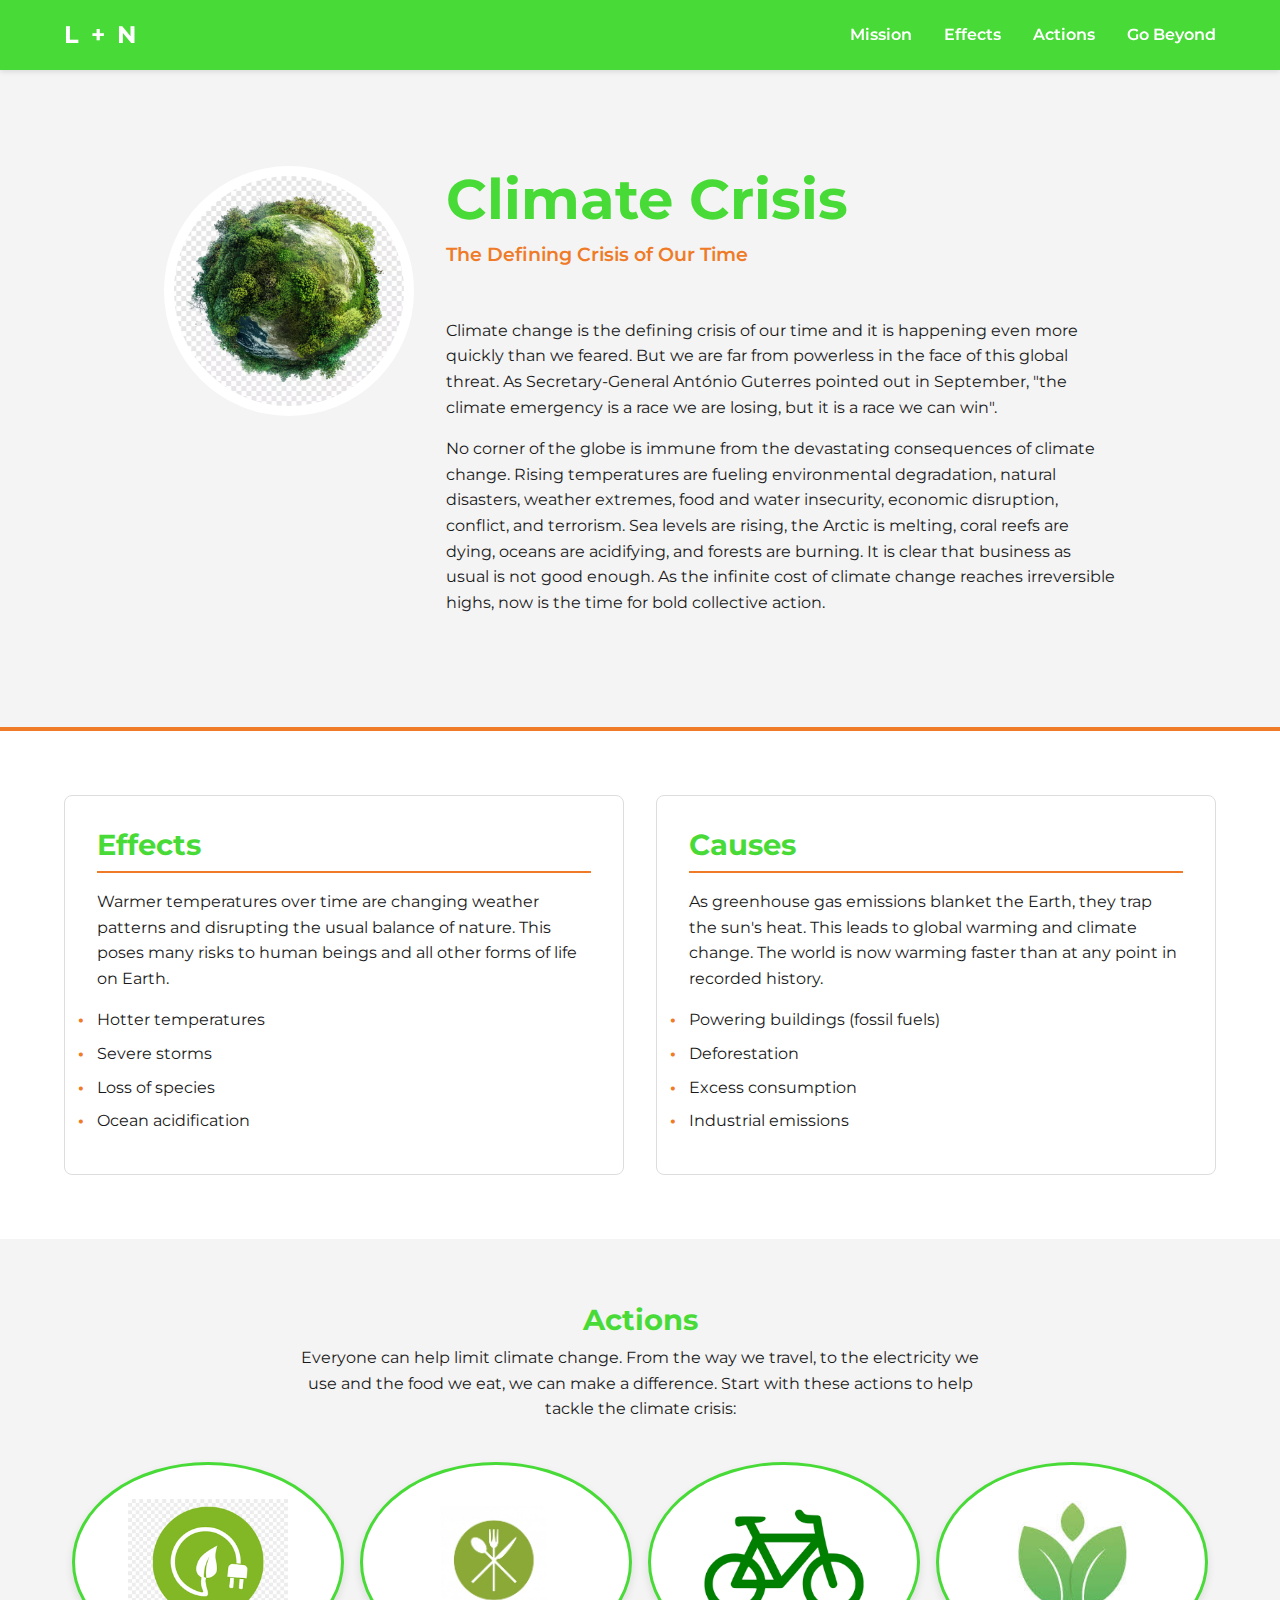
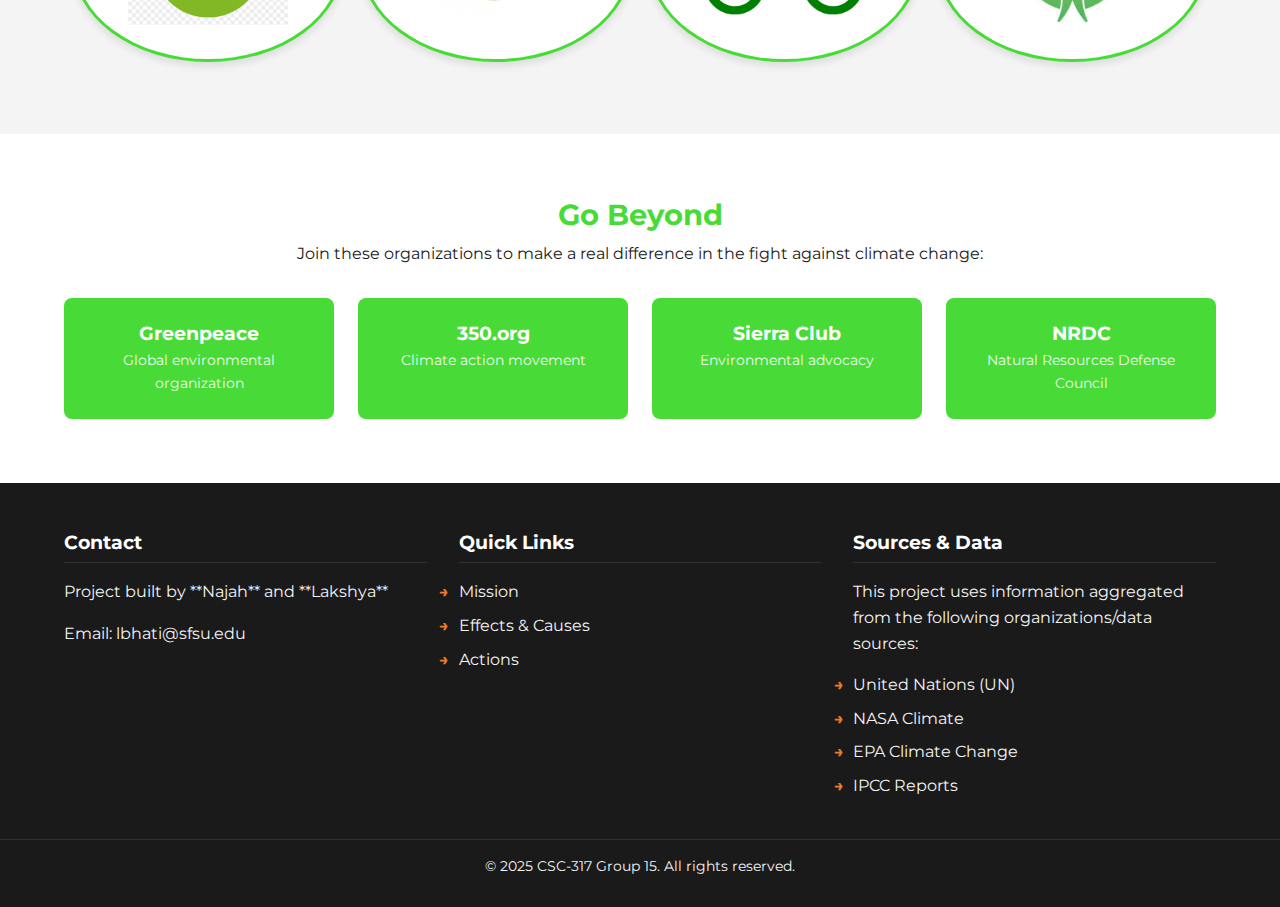
<file: index.html>
<!DOCTYPE html>
<html lang="en">
<head>
    <meta charset="UTF-8">
    <meta name="viewport" content="width=device-width, initial-scale=1.0">
    <title>Climate Crisis - The Defining Crisis of Our Time</title>
    <link href="https://fonts.googleapis.com/css2?family=Montserrat:wght@400;600;700&display=swap" rel="stylesheet">
    <link rel="stylesheet" href="styles.css">
</head>
<body>

    <header class="site-header">
        <div class="container nav-bar">
            <div class="logo">L + N</div>
            <nav>
                <ul>
                    <li><a href="#mission">Mission</a></li>
                    <li><a href="#effects">Effects</a></li>
                    <li><a href="#actions">Actions</a></li>
                    <li><a href="#beyond">Go Beyond</a></li>
                </ul>
            </nav>
        </div>
    </header>

    <main>
        <section id="mission" class="hero-section">
            <div class="container hero-content">
                <img src="../asset/earth.jpg" alt="Stylized image of Earth" class="hero-image">
                <div class="hero-text-content">
                    <h1 class="main-title">Climate Crisis</h1>
                    <p class="tagline">The Defining Crisis of Our Time</p>
                    <div class="mission-text">
                        <p>Climate change is the defining crisis of our time and it is happening even more quickly than we feared. But we are far from powerless in the face of this global threat. As Secretary-General António Guterres pointed out in September, "the climate emergency is a race we are losing, but it is a race we can win".</p>
                        <p>No corner of the globe is immune from the devastating consequences of climate change. Rising temperatures are fueling environmental degradation, natural disasters, weather extremes, food and water insecurity, economic disruption, conflict, and terrorism. Sea levels are rising, the Arctic is melting, coral reefs are dying, oceans are acidifying, and forests are burning. It is clear that business as usual is not good enough. As the infinite cost of climate change reaches irreversible highs, now is the time for bold collective action.</p>
                    </div>
                </div>
            </div>
        </section>

        <section id="effects" class="info-section">
            <div class="container grid-layout">
                <article class="info-card">
                    <h2 class="card-title">Effects</h2>
                    <p>Warmer temperatures over time are changing weather patterns and disrupting the usual balance of nature. This poses many risks to human beings and all other forms of life on Earth.</p>
                    <ul class="clean-list">
                        <li>Hotter temperatures</li>
                        <li>Severe storms</li>
                        <li>Loss of species</li>
                        <li>Ocean acidification</li>
                    </ul>
                </article>

                <article class="info-card">
                    <h2 class="card-title">Causes</h2>
                    <p>As greenhouse gas emissions blanket the Earth, they trap the sun's heat. This leads to global warming and climate change. The world is now warming faster than at any point in recorded history.</p>
                    <ul class="clean-list">
                        <li>Powering buildings (fossil fuels)</li>
                        <li>Deforestation</li>
                        <li>Excess consumption</li>
                        <li>Industrial emissions</li>
                    </ul>
                </article>
            </div>
        </section>

        <section id="actions" class="actions-section">
            <div class="container">
                <h2 class="section-heading">Actions</h2>
                <p class="section-description">Everyone can help limit climate change. From the way we travel, to the electricity we use and the food we eat, we can make a difference. Start with these actions to help tackle the climate crisis:</p>
                <ul class="action-points">
                    <li>
                        <img src="../asset/energy.png" alt="Save energy at home" class="action-icon">
                        <span class="action-text">Save energy at home (switch to LED, turn off lights)</span>
                    </li>
                    <li>
                        <img src="../asset/food.jpg" alt="Eat more whole foods" class="action-icon">
                        <span class="action-text">Eat more whole foods and reduce meat consumption</span>
                    </li>
                    <li>
                        <img src="../asset/bike.png" alt="Walk or bike" class="action-icon">
                        <span class="action-text">Walk or bike to places whenever possible</span>
                    </li>
                    <li>
                        <img src="../asset/product.jpeg" alt="Choose sustainable products" class="action-icon">
                        <span class="action-text">Choose sustainable and ethical products</span>
                    </li>
                </ul>
            </div>
        </section>

        <section id="beyond" class="beyond-section">
            <div class="container">
                <h2 class="section-heading">Go Beyond</h2>
                <p class="section-description">Join these organizations to make a real difference in the fight against climate change:</p>

                <div class="organization-links">
                    <a href="https://www.greenpeace.org" target="_blank" class="org-card">
                        <h3 class="org-name">Greenpeace</h3>
                        <p class="org-desc">Global environmental organization</p>
                    </a>
                    <a href="https://www.350.org" target="_blank" class="org-card">
                        <h3 class="org-name">350.org</h3>
                        <p class="org-desc">Climate action movement</p>
                    </a>
                    <a href="https://www.sierraclub.org" target="_blank" class="org-card">
                        <h3 class="org-name">Sierra Club</h3>
                        <p class="org-desc">Environmental advocacy</p>
                    </a>
                    <a href="https://www.nrdc.org" target="_blank" class="org-card">
                        <h3 class="org-name">NRDC</h3>
                        <p class="org-desc">Natural Resources Defense Council</p>
                    </a>
                </div>
            </div>
        </section>
    </main>

    <footer class="site-footer">
        <div class="container footer-grid">
            <div class="footer-block contact-info">
                <h3>Contact</h3>
                <p>Project built by **Najah** and **Lakshya**</p>
                <p>Email: <a href="mailto:lbhati@sfsu.edu">lbhati@sfsu.edu</a></p>
            </div>

            <div class="footer-block quick-links">
                <h3>Quick Links</h3>
                <ul class="clean-list">
                    <li><a href="#mission">Mission</a></li>
                    <li><a href="#effects">Effects & Causes</a></li>
                    <li><a href="#actions">Actions</a></li>
                </ul>
            </div>

            <div class="footer-block sources">
                <h3>Sources & Data</h3>
                <p>This project uses information aggregated from the following organizations/data sources:</p>
                <ul class="clean-list">
                    <li><a href="https://www.un.org" target="_blank">United Nations (UN)</a></li>
                    <li><a href="https://www.nasa.gov/climate" target="_blank">NASA Climate</a></li>
                    <li><a href="https://www.epa.gov/climate-change" target="_blank">EPA Climate Change</a></li>
                    <li><a href="https://www.ipcc.ch" target="_blank">IPCC Reports</a></li>
                </ul>
            </div>
        </div>
        <div class="footer-bottom">
            <p>&copy; 2025 CSC-317 Group 15. All rights reserved.</p>
        </div>
    </footer>

</body>
</html>
</file>
<file: styles.css>
/*
    CSS Reset and Base Styles
    - Sets a foundation for consistent, modern design
*/
:root {
    --color-primary: #48db37; 
    --color-secondary: #ef7b28;
    --color-text: #1a1a1a; 
    --color-light: #f4f4f4; 
    --color-white: #ffffff;
    --font-family: 'Montserrat', sans-serif;
}

* {
    box-sizing: border-box;
    margin: 0;
    padding: 0;
}

body {
    font-family: var(--font-family);
    line-height: 1.6;
    color: var(--color-text);
    background-color: var(--color-white);
    text-rendering: optimizeLegibility;
}

/* Typography & Headings */
h1, h2, h3 {
    margin-bottom: 0.5em;
    font-weight: 700;
    line-height: 1.2;
}

h1 { font-size: 2.5em; color: var(--color-primary); }
h2 { font-size: 1.8em; color: var(--color-primary); }
h3 { font-size: 1.2em; color: var(--color-text); }

p {
    margin-bottom: 1em;
}

a {
    color: var(--color-primary);
    text-decoration: none;
    transition: color 0.3s;
}

a:hover {
    color: var(--color-secondary);
}

/* Utility Class */
.container {
    max-width: 1200px;
    margin: 0 auto;
    padding: 0 1.5rem;
}

.clean-list {
    list-style: none;
    padding-left: 0;
    margin: 0;
}

.clean-list li {
    padding-left: 1.2em;
    text-indent: -1.2em;
    margin-bottom: 0.5em;
    position: relative;
}

.clean-list li::before {
    content: "•"; /* Bullet point */
    color: var(--color-secondary);
    font-weight: bold;
    position: absolute;
    left: 0;
    width: 1.2em;
}

/* -----------------------------------
   HEADER & NAVIGATION
   ----------------------------------- */
.site-header {
    background-color: var(--color-primary);
    color: var(--color-white);
    padding: 1rem 0;
    position: sticky;
    top: 0;
    z-index: 100;
    box-shadow: 0 2px 5px rgba(0, 0, 0, 0.1);
}

.nav-bar {
    display: flex;
    justify-content: space-between;
    align-items: center;
}

.logo {
    font-size: 1.5rem;
    font-weight: 700;
    color: var(--color-white);
    letter-spacing: 0.1em;
}

.site-header nav ul {
    list-style: none;
    display: flex;
}

.site-header nav ul li {
    margin-left: 2rem;
}

.site-header nav a {
    color: var(--color-white);
    font-weight: 600;
    padding: 0.5rem 0;
    border-bottom: 2px solid transparent;
}

.site-header nav a:hover {
    color: var(--color-secondary);
    border-bottom-color: var(--color-secondary);
}


/* -----------------------------------
   HERO SECTION (MISSION)
   ----------------------------------- */
.hero-section {
    padding: 6rem 0;
    background-color: var(--color-light);
    border-bottom: 4px solid var(--color-secondary);
}

.hero-content {
    max-width: 1000px;
    display: flex;
    align-items: flex-start;
    gap: 2rem;
}

.hero-image {
    width: 250px;
    height: auto;
    animation: pulse 2s infinite;
    background-color: var(--color-white);
    border-radius: 50%;
    padding: 10px;
    flex-shrink: 0;
}

.hero-text-content {
    flex: 1;
    text-align: left;
}

@keyframes pulse {
    0% { transform: scale(1); }
    50% { transform: scale(1.05); }
    100% { transform: scale(1); }
}

.main-title {
    font-size: 3.5em;
    margin-bottom: 0.1em;
}

.tagline {
    font-size: 1.2em;
    color: var(--color-secondary);
    font-weight: 600;
    margin-bottom: 3rem;
}

.mission-text {
    text-align: left;
    max-width: 700px;
    margin: 0 auto;
}

/* -----------------------------------
   INFO SECTION (EFFECTS & CAUSES)
   ----------------------------------- */
.info-section {
    padding: 4rem 0;
}

.grid-layout {
    display: grid;
    grid-template-columns: 1fr 1fr;
    gap: 2rem;
}

.info-card {
    padding: 2rem;
    border: 1px solid #ddd;
    border-radius: 8px;
    transition: transform 0.3s, box-shadow 0.3s;
}

.info-card:hover {
    transform: translateY(-5px);
    box-shadow: 0 10px 20px rgba(0, 0, 0, 0.05);
}

.card-title {
    border-bottom: 2px solid var(--color-secondary);
    padding-bottom: 0.5rem;
    margin-bottom: 1rem;
}

/* -----------------------------------
   ACTIONS SECTION
   ----------------------------------- */
.actions-section {
    padding: 4rem 0;
    background-color: var(--color-light);
}

.section-heading {
    text-align: center;
    margin-bottom: 0.5rem;
}

.section-description {
    text-align: center;
    max-width: 700px;
    margin: 0 auto 2rem;
}

.action-points {
    list-style: none;
    display: flex;
    justify-content: center;
    flex-wrap: wrap;
    padding-left: 0;
}

.action-points li {
    background-color: var(--color-white);
    border: 3px solid var(--color-primary);
    padding: 0;
    margin: 0.5rem;
    border-radius: 50%;
    flex: 1 1 200px; /* Allows cards to wrap nicely */
    text-align: center;
    font-weight: 600;
    box-shadow: 0 4px 8px rgba(0, 0, 0, 0.1);
    width: 200px;
    height: 200px;
    display: flex;
    align-items: center;
    justify-content: center;
    color: var(--color-primary);
    transition: all 0.3s ease;
    overflow: hidden;
    position: relative;
}

.action-icon {
    width: 160px;
    height: 160px;
    object-fit: contain;
    filter: none; /* Keep original image colors */
}

.action-text {
    display: none;
    font-size: 0.9em;
    line-height: 1.4;
    padding: 0.5rem;
}

.action-points li:hover {
    margin-top: 20px;
    border-radius: 8px;
    width: 350px;
    height: 200px;
    background-color: var(--color-white);
    color: var(--color-primary);
    border: 2px solid var(--color-primary);
    box-shadow: 0 8px 16px rgba(0, 0, 0, 0.15);
    padding: 1rem;
}

.action-points li:hover .action-icon {
    display: none;
}

.action-points li:hover .action-text {
    display: block;
}

/* -----------------------------------
   GO BEYOND SECTION
   ----------------------------------- */
.beyond-section {
    padding: 4rem 0;
    text-align: center;
}

.organization-links {
    display: flex;
    justify-content: center;
    flex-wrap: wrap;
    gap: 1.5rem;
    margin-top: 2rem;
}

.org-card {
    display: block;
    background-color: var(--color-primary);
    color: var(--color-white);
    padding: 1.5rem;
    border-radius: 8px;
    flex: 1 1 200px;
    transition: background-color 0.3s, transform 0.3s;
}

.org-card:hover {
    background-color: var(--color-secondary);
    transform: scale(1.05);
}

.org-name {
    color: var(--color-white);
    margin-bottom: 0.25rem;
}

.org-desc {
    font-size: 0.9em;
    margin: 0;
    opacity: 0.9;
}

/* -----------------------------------
   FOOTER
   ----------------------------------- */
.site-footer {
    background-color: var(--color-text);
    color: var(--color-light);
    padding-top: 3rem;
}

.footer-grid {
    display: grid;
    grid-template-columns: repeat(3, 1fr);
    gap: 2rem;
    padding-bottom: 2rem;
}

.site-footer h3 {
    color: var(--color-white);
    border-bottom: 1px solid rgba(255, 255, 255, 0.1);
    padding-bottom: 0.5rem;
    margin-bottom: 1rem;
}

.site-footer a {
    color: var(--color-light);
}

.site-footer a:hover {
    color: var(--color-secondary);
}

.footer-block .clean-list li::before {
    color: var(--color-secondary);
    content: "→";
}

.footer-bottom {
    border-top: 1px solid rgba(255, 255, 255, 0.1);
    text-align: center;
    padding: 1rem 0;
    font-size: 0.85em;
}

/* -----------------------------------
   RESPONSIVE DESIGN (Mobile)
   ----------------------------------- */
@media (max-width: 768px) {
    /* Header/Navigation */
    .nav-bar {
        flex-direction: column;
    }
    .site-header nav ul {
        flex-direction: column;
        align-items: center;
        margin-top: 1rem;
    }
    .site-header nav ul li {
        margin: 0.5rem 0;
    }

    /* Hero */
    .hero-section {
        padding: 4rem 0;
    }
    .hero-content {
        flex-direction: column;
        text-align: center;
    }
    .hero-image {
        width: 200px;
        margin: 0 auto 2rem;
    }
    .hero-text-content {
        text-align: center;
    }
    .main-title {
        font-size: 2.5em;
    }

    /* Grid Sections */
    .grid-layout {
        grid-template-columns: 1fr; /* Stacks cards vertically */
    }

    /* Footer */
    .footer-grid {
        grid-template-columns: 1fr; /* Stacks footer blocks vertically */
    }
    .footer-block {
        text-align: center;
    }
    .footer-block .clean-list {
        text-align: left; /* Keep bullet lists aligned left */
        display: inline-block;
    }
}
</file>
